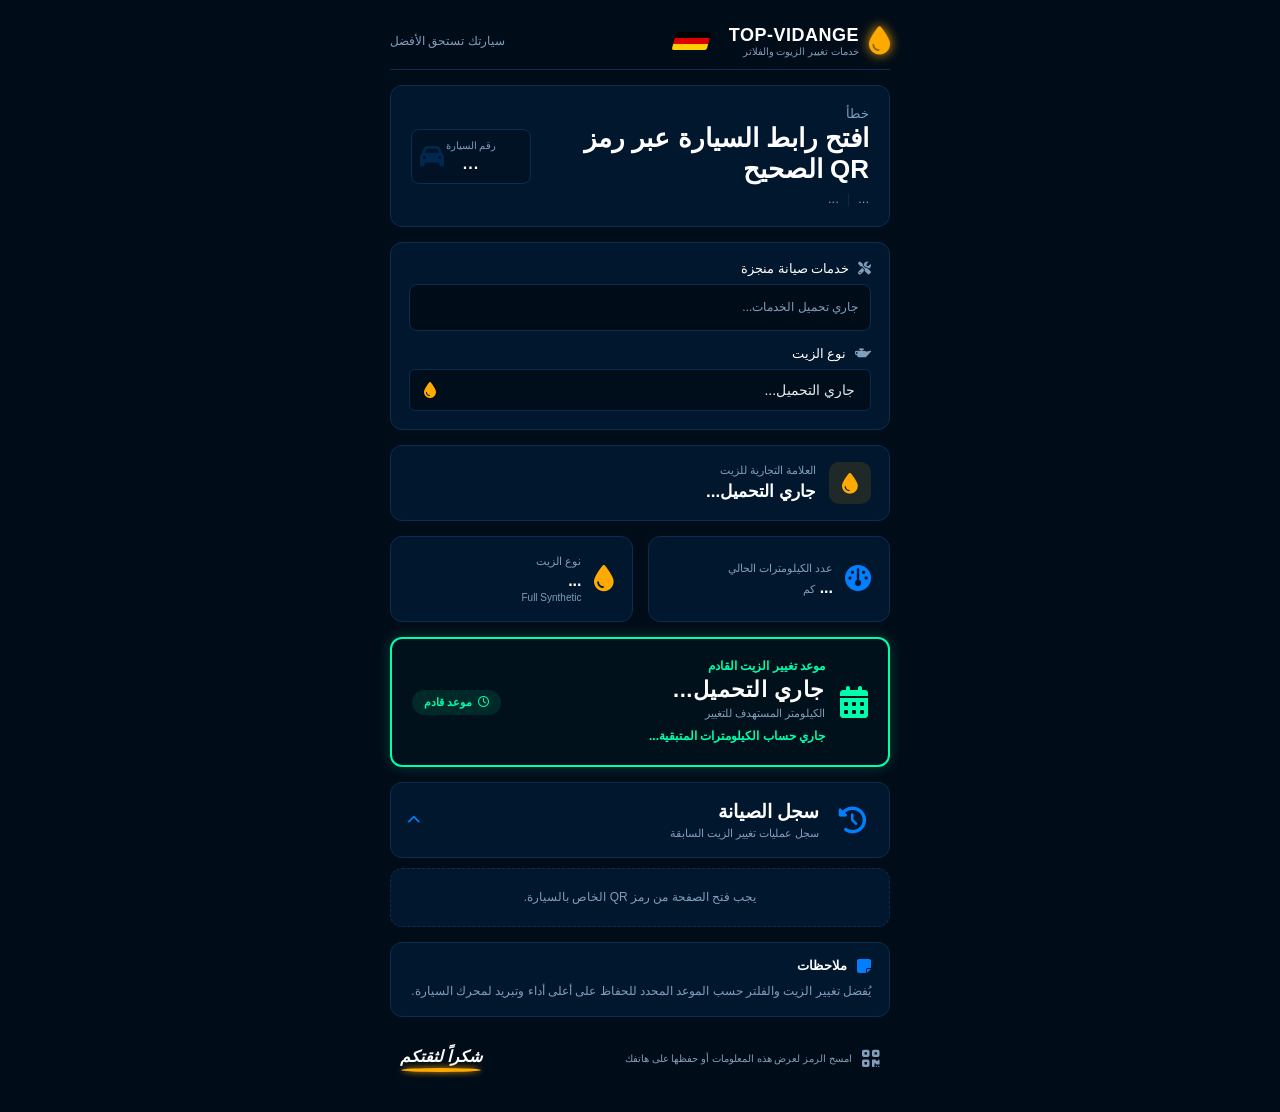
<file: customer.html>
<!DOCTYPE html>
<html lang="ar" dir="rtl">

<!-- الجزء 01: إعداد الصفحة وربط ملفات التصميم -->
<head>

    <meta charset="UTF-8">
    <meta name="viewport" content="width=device-width, initial-scale=1.0">

    <title>TOP-VIDANGE - حالة صيانة سيارتك</title>

    <link rel="stylesheet" href="customer-style.css">

    <link rel="stylesheet"
          href="https://cdnjs.cloudflare.com/ajax/libs/font-awesome/6.5.2/css/all.min.css">

</head>


<body>

    <!-- الجزء 02: رأس الصفحة وشعار TOP-VIDANGE -->
    <header class="client-header">

        <div class="header-brand">

            <i class="fa-solid fa-droplet client-drop-icon"></i>

            <div class="brand-titles">

                <h1>TOP-VIDANGE</h1>

                <p>خدمات تغيير الزيوت والفلاتر</p>

            </div>

            <div class="germany-skew-badge"></div>

        </div>

        <div class="header-slogan">
            سيارتك تستحق الأفضل
        </div>

    </header>


    <main class="client-container">


        <!-- الجزء 03: بطاقة تعريف السيارة ورقمها -->
        <section class="car-profile-card">

            <div class="car-meta-info">

                <span class="brand-label" id="car-brand">
                    جاري التحميل...
                </span>

                <h2 class="model-title" id="car-model">
                    ...
                </h2>

                <div class="spec-row">

                    <span id="car-year">
                        ...
                    </span>

                    <span class="divider">|</span>

                    <span id="car-engine">
                        ...
                    </span>

                </div>

            </div>


            <div class="plate-number-box">

                <span class="plate-label">
                    رقم السيارة
                </span>

                <div class="plate-digits" id="car-id">
                    ...
                </div>

                <i class="fa-solid fa-car plate-icon"></i>

            </div>

        </section>


        <!-- الجزء 04: خدمات الصيانة المنجزة ونوع الزيت -->
        <section class="specs-selection-card">


            <div class="client-input-group">

                <label>
                    <i class="fa-solid fa-screwdriver-wrench"></i>
                    خدمات صيانة منجزة
                </label>

                <div class="client-services-list" id="client-filter-view" aria-live="polite">
                    <p class="client-services-empty">جاري تحميل الخدمات...</p>
                </div>

            </div>


            <div class="client-input-group">

                <label>
                    <i class="fa-solid fa-oil-can"></i>
                    نوع الزيت
                </label>

                <div class="client-select-wrapper">

                    <select id="client-oil-view" disabled>

                        <option id="oil-value">
                            جاري التحميل...
                        </option>

                    </select>

                    <i class="fa-solid fa-droplet client-drop-inside"></i>

                </div>

            </div>

        </section>

        <!-- الجزء 05: العلامة التجارية للزيت الحالي -->
        <section class="oil-brand-card">
            <div class="oil-brand-icon">
                <i class="fa-solid fa-droplet"></i>
            </div>
            <div class="oil-brand-info">
                <p class="oil-brand-label">العلامة التجارية للزيت</p>
                <h3 id="car-oil-brand">جاري التحميل...</h3>
            </div>
        </section>


        <!-- الجزء 06: الكيلومترات الحالية ونوع الزيت -->
        <section class="quick-status-grid">


            <div class="status-square-card">

                <i class="fa-solid fa-gauge status-card-icon"></i>

                <div class="status-card-data">

                    <p class="status-title">
                        عدد الكيلومترات الحالي
                    </p>

                    <h3 class="status-value">

                        <span id="car-mileage">
                            ...
                        </span>

                        <span class="unit">
                            كم
                        </span>

                    </h3>

                </div>

            </div>


            <div class="status-square-card">

                <i class="fa-solid fa-droplet status-card-icon oil-yellow-icon"></i>

                <div class="status-card-data">

                    <p class="status-title">
                        نوع الزيت
                    </p>

                    <h3 class="status-value" id="car-oil">
                        ...
                    </h3>

                    <p class="status-subtext">
                        Full Synthetic
                    </p>

                </div>

            </div>

        </section>


        <!-- الجزء 07: موعد تغيير الزيت القادم -->
        <section class="next-visit-neon-card">

            <div class="neon-card-header">

                <i class="fa-solid fa-calendar-days neon-calendar-icon"></i>

                <div class="neon-title-area">

                    <h4>
                        موعد تغيير الزيت القادم
                    </h4>

                    <h2 class="neon-date-value" id="next-service-date">
                        جاري التحميل...
                    </h2>

                    <p class="neon-countdown-text" id="service-status">
                        الكيلومتر المستهدف للتغيير
                    </p>

                    <p class="remaining-km-text" id="remaining-km">
                        جاري حساب الكيلومترات المتبقية...
                    </p>

                </div>

            </div>


            <div class="neon-badge-status">

                <i class="fa-regular fa-clock"></i>

                <span id="service-badge">
                    موعد قادم
                </span>

            </div>

        </section>



        <!-- الجزء 08: سجل الصيانة التاريخي؛ تفاصيل كل عملية تفتح بالضغط -->
        <section class="maintenance-history-section" aria-labelledby="history-title">
            <button class="history-section-toggle" id="history-section-toggle" type="button" aria-expanded="true" aria-controls="maintenance-history-list">
                <span class="history-heading-icon"><i class="fa-solid fa-clock-rotate-left" aria-hidden="true"></i></span>
                <span class="history-heading-text">
                    <strong id="history-title">سجل الصيانة</strong>
                    <small id="history-count">سجل عمليات تغيير الزيت السابقة</small>
                </span>
                <i class="fa-solid fa-chevron-up history-section-chevron" id="history-section-chevron" aria-hidden="true"></i>
            </button>
            <div class="maintenance-history-list" id="maintenance-history-list">
                <p class="history-state-message" id="history-state-message">جارٍ تحميل سجل الصيانة...</p>
            </div>
        </section>

        <!-- الجزء 09: الملاحظات والتذييل -->
        <section class="client-notes-card">

            <div class="notes-card-title">

                <i class="fa-solid fa-note-sticky notes-icon"></i>

                <h4>
                    ملاحظات
                </h4>

            </div>

            <p class="notes-content-text" id="car-notes">

                يُفضل تغيير الزيت والفلتر حسب الموعد المحدد للحفاظ
                على أعلى أداء وتبريد لمحرك السيارة.

            </p>

        </section>


        <footer class="client-footer-area">

            <div class="footer-scan-hint">

                <i class="fa-solid fa-qrcode footer-qr-icon"></i>

                <p>
                    امسح الرمز لعرض هذه المعلومات أو حفظها على هاتفك
                </p>

            </div>


            <div class="thank-you-badge">

                <span class="thank-text">
                    شكراً لثقتكم
                </span>

                <div class="yellow-underline-curve"></div>

            </div>

        </footer>


    </main>


    <!-- الجزء 10: جلب البيانات والتفاعل وحساب الكيلومترات -->
    <script>

        const APPS_SCRIPT_URL =
            "https://script.google.com/macros/s/AKfycbz4qV9dMOMCVZLwYsiesjsls94PxlJrNQxdwTmZxfJ-r6L-LUHDA7gqEbwDxgqVyBxhjw/exec";


        const urlParams =
            new URLSearchParams(window.location.search);

        const accessToken = urlParams.get("token") || "";
        let carId = urlParams.get("id") || "";


        const brandElement =
            document.getElementById("car-brand");

        const modelElement =
            document.getElementById("car-model");

        const yearElement =
            document.getElementById("car-year");

        const engineElement =
            document.getElementById("car-engine");

        const idElement =
            document.getElementById("car-id");

        const mileageElement =
            document.getElementById("car-mileage");

        const oilElement =
            document.getElementById("car-oil");

        const oilSelectElement =
            document.getElementById("oil-value");

        const filterSelectElement =
            document.getElementById("client-filter-view");

        const nextServiceElement =
            document.getElementById("next-service-date");

        const serviceStatusElement =
            document.getElementById("service-status");

        const serviceBadgeElement =
            document.getElementById("service-badge");

        const notesElement =
            document.getElementById("car-notes");

        const oilBrandElement =
            document.getElementById("car-oil-brand");

        const remainingKmElement =
            document.getElementById("remaining-km");

        // عناصر سجل الصيانة التاريخي
        const historySectionToggle = document.getElementById("history-section-toggle");
        const historySectionChevron = document.getElementById("history-section-chevron");
        const historyListElement = document.getElementById("maintenance-history-list");
        const historyStateElement = document.getElementById("history-state-message");
        const historyCountElement = document.getElementById("history-count");


        if (!accessToken) {
            brandElement.textContent = "خطأ";
            modelElement.textContent = "افتح رابط السيارة عبر رمز QR الصحيح";
            showHistoryMessage("يجب فتح الصفحة من رمز QR الخاص بالسيارة.");
        } else {
            loadCarData();
            loadMaintenanceHistory();
        }


        async function loadCarData() {

            try {

                const response = await fetch(
                    APPS_SCRIPT_URL + "?action=car&token=" + encodeURIComponent(accessToken)
                );
                const payload = await response.json();
                if (!payload.success || !payload.car) throw new Error(payload.message || "CAR_NOT_FOUND");
                const source = payload.car;
                carId = String(source.id || carId || "");
                const carData = {
                    ID: source.id, BRAND: source.brand, MODEL: source.model, YEAR: source.year,
                    ENGINE: source.engine, MILEAGE: source.mileage, OIL: source.oil,
                    OIL_BRAND: source.oil_brand, FILTERS: source.filters,
                    NEXT_KM: source.next_km, NEXT_SERVICE: source.next_service,
                    NOTES: source.notes, MAINTENANCE_DATE: source.maintenance_date
                };

                brandElement.textContent =
                    carData["BRAND"] || "---";


                modelElement.textContent =
                    carData["MODEL"] || "---";


                yearElement.textContent =
                    carData["YEAR"] || "---";


                engineElement.textContent =
                    carData["ENGINE"] || "---";


                idElement.textContent =
                    carData["ID"] || carId;


                mileageElement.textContent =
                    formatMileage(
                        carData["MILEAGE"]
                    );


                oilElement.textContent =
                    carData["OIL"] || "---";

                oilBrandElement.textContent =
                    carData["OIL_BRAND"] || "لم تُسجّل العلامة التجارية";

                updateRemainingKm(
                    carData["MILEAGE"],
                    carData["NEXT_KM"]
                );

                oilSelectElement.textContent =
                    carData["OIL"] || "---";


                renderServiceItems(filterSelectElement, carData["FILTERS"], "لم تُسجّل خدمات صيانة");


                const targetKmText = String(carData["NEXT_KM"] || "").replace(/,/g, "").trim();
                const targetKm = Number(targetKmText);

                if (targetKmText && Number.isFinite(targetKm) && targetKm > 0) {
                    nextServiceElement.textContent =
                        formatMileage(targetKm) + " كم";

                    serviceStatusElement.textContent =
                        "الكيلومتر المستهدف للتغيير";

                    serviceBadgeElement.textContent =
                        "هدف الكيلومترات";
                } else {
                    nextServiceElement.textContent =
                        "غير محدد";

                    serviceStatusElement.textContent =
                        "لم يتم تحديد كيلومتر التغيير";

                    serviceBadgeElement.textContent =
                        "غير محدد";
                }


                if (carData["NOTES"]) {

                    notesElement.textContent =
                        carData["NOTES"];

                }


            } catch (error) {

                console.error(
                    "Error loading car:",
                    error
                );


                brandElement.textContent =
                    "تعذر تحميل البيانات";


                modelElement.textContent =
                    "حاول تحديث الصفحة";

            }

        }


        // فتح وإغلاق قسم سجل الصيانة بالكامل
        historySectionToggle.addEventListener("click", () => {
            const isExpanded = historySectionToggle.getAttribute("aria-expanded") === "true";
            historySectionToggle.setAttribute("aria-expanded", String(!isExpanded));
            historyListElement.hidden = isExpanded;
            historySectionChevron.classList.toggle("is-collapsed", isExpanded);
        });

        // الجزء 10A: تحميل سجل الصيانة من Apps Script.
        // يتطلب هذا الجزء تحديث Apps Script لاحقًا لإرجاع JSON عند استخدام ?history=1&id=...
        async function loadMaintenanceHistory() {
            if (!accessToken) {
                showHistoryMessage("رابط QR غير صالح.");
                return;
            }

            try {
                const historyUrl = APPS_SCRIPT_URL + "?action=history&token=" + encodeURIComponent(accessToken) + "&_=" + Date.now();
                const response = await fetch(historyUrl, { cache: "no-store" });
                if (!response.ok) throw new Error("HTTP " + response.status);

                const responseText = await response.text();
                let payload;
                try {
                    payload = JSON.parse(responseText);
                } catch (parseError) {
                    throw new Error("الواجهة البرمجية لا تُرجع سجلًا تاريخيًا بصيغة JSON بعد.");
                }

                if (payload.success === false) {
                    throw new Error(payload.message || "تعذّر تحميل سجل الصيانة");
                }
                const records = Array.isArray(payload)
                    ? payload
                    : (payload.records || payload.history || payload.data || []);

                if (!Array.isArray(records) || records.length === 0) {
                    historyCountElement.textContent = "لا توجد عمليات صيانة مسجلة بعد";
                    showHistoryMessage("لا يوجد سجل صيانة محفوظ لهذه السيارة حتى الآن.");
                    return;
                }

                historyCountElement.textContent = records.length + " عملية صيانة";
                renderMaintenanceHistory(records);
            } catch (error) {
                console.warn("Maintenance history is not available yet:", error);
                historyCountElement.textContent = "سجل الصيانة";
                showHistoryMessage("سيظهر السجل هنا بعد ربط سجل الصيانة التاريخي في Google Sheets.");
            }
        }

        function showHistoryMessage(message) {
            historyListElement.innerHTML = "";
            const paragraph = document.createElement("p");
            paragraph.className = "history-state-message";
            paragraph.textContent = message;
            historyListElement.appendChild(paragraph);
        }

        // بناء البطاقات باستخدام textContent لتجنب تفسير بيانات السجل كـ HTML
        function renderMaintenanceHistory(records) {
            historyListElement.innerHTML = "";

            records.forEach((record, index) => {
                const date = record.date || record.DATE || record.MAINTENANCE_DATE || record.maintenance_date || "تاريخ غير محدد";
                const mileage = record.mileage || record.MILEAGE || record.km || record.KM || "غير محدد";
                const oil = record.oil || record.OIL || "غير مسجل";
                const oilBrand = record.oil_brand || record.OIL_BRAND || record.brand || "غير مسجل";
                const filters = record.filters || record.FILTERS || "لم تسجل الفلاتر";
                const notes = record.notes || record.NOTES || "لا توجد ملاحظات";

                const card = document.createElement("article");
                card.className = "history-record";
                if (index === 0) card.classList.add("is-latest");

                const button = document.createElement("button");
                button.type = "button";
                button.className = "history-record-toggle";
                button.setAttribute("aria-expanded", "false");

                const dateIcon = document.createElement("i");
                dateIcon.className = "fa-regular fa-calendar-days history-date-icon";
                dateIcon.setAttribute("aria-hidden", "true");

                const summary = document.createElement("span");
                summary.className = "history-record-summary";
                const dateText = document.createElement("strong");
                dateText.textContent = date;
                const mileageText = document.createElement("small");
                mileageText.textContent = formatMileage(mileage) + " كم";
                summary.append(dateText, mileageText);

                const oilText = document.createElement("span");
                oilText.className = "history-record-oil";
                oilText.textContent = oil;

                const chevron = document.createElement("i");
                chevron.className = "fa-solid fa-chevron-down history-record-chevron";
                chevron.setAttribute("aria-hidden", "true");
                button.append(dateIcon, summary, oilText, chevron);

                const details = document.createElement("div");
                details.className = "history-record-details";
                details.hidden = true;
                addHistoryDetail(details, "نوع الزيت", oil, "fa-solid fa-droplet");
                addHistoryDetail(details, "العلامة التجارية", oilBrand, "fa-solid fa-oil-can");
                addHistoryServicesDetail(details, "خدمات صيانة منجزة", filters, "fa-solid fa-screwdriver-wrench");
                addHistoryDetail(details, "الكيلومترات وقت الصيانة", formatMileage(mileage) + " كم", "fa-solid fa-gauge-high");
                addHistoryDetail(details, "ملاحظات", notes, "fa-solid fa-note-sticky");

                button.addEventListener("click", () => {
                    const expanded = button.getAttribute("aria-expanded") === "true";
                    button.setAttribute("aria-expanded", String(!expanded));
                    details.hidden = expanded;
                    card.classList.toggle("is-expanded", !expanded);
                    chevron.classList.toggle("is-open", !expanded);
                });

                card.append(button, details);
                historyListElement.appendChild(card);
            });
        }

        // عرض الخدمات كسطور بسيطة وواضحة بدل نص طويل متداخل.
        function splitServiceItems(value) {
            if (Array.isArray(value)) return value.map(item => String(item).trim()).filter(Boolean);
            return String(value || "").split(/[,،\n;；]+/).map(item => item.trim()).filter(Boolean);
        }

        function renderServiceItems(container, value, emptyText) {
            container.replaceChildren();
            const services = splitServiceItems(value);
            if (!services.length) {
                const empty = document.createElement("p");
                empty.className = "client-services-empty";
                empty.textContent = emptyText;
                container.appendChild(empty);
                return;
            }
            services.forEach(service => {
                const item = document.createElement("div");
                item.className = "client-service-item";
                const mark = document.createElement("i");
                mark.className = "fa-solid fa-check";
                mark.setAttribute("aria-hidden", "true");
                const text = document.createElement("span");
                text.textContent = service;
                item.append(mark, text);
                container.appendChild(item);
            });
        }

        function addHistoryServicesDetail(container, label, value, iconClass) {
            const row = document.createElement("div");
            row.className = "history-detail-row history-services-row";
            const icon = document.createElement("i");
            icon.className = iconClass + " history-detail-icon";
            icon.setAttribute("aria-hidden", "true");
            const textWrap = document.createElement("div");
            textWrap.className = "history-detail-copy history-services-copy";
            const title = document.createElement("span");
            title.className = "history-detail-label";
            title.textContent = label;
            const list = document.createElement("div");
            list.className = "history-service-lines";
            const services = splitServiceItems(value);
            if (services.length) {
                services.forEach(service => {
                    const item = document.createElement("div");
                    item.className = "history-service-line";
                    const mark = document.createElement("i");
                    mark.className = "fa-solid fa-check";
                    mark.setAttribute("aria-hidden", "true");
                    const text = document.createElement("span");
                    text.textContent = service;
                    item.append(mark, text);
                    list.appendChild(item);
                });
            } else {
                const empty = document.createElement("strong");
                empty.className = "history-detail-value";
                empty.textContent = "لم تُسجّل خدمات صيانة";
                list.appendChild(empty);
            }
            textWrap.append(title, list);
            row.append(icon, textWrap);
            container.appendChild(row);
        }

        function addHistoryDetail(container, label, value, iconClass) {
            const row = document.createElement("div");
            row.className = "history-detail-row";
            const icon = document.createElement("i");
            icon.className = iconClass + " history-detail-icon";
            icon.setAttribute("aria-hidden", "true");
            const textWrap = document.createElement("div");
            textWrap.className = "history-detail-copy";
            const title = document.createElement("span");
            title.className = "history-detail-label";
            title.textContent = label;
            const valueText = document.createElement("strong");
            valueText.className = "history-detail-value";
            valueText.textContent = value || "غير مسجل";
            textWrap.append(title, valueText);
            row.append(icon, textWrap);
            container.appendChild(row);
        }

        function formatMileage(value) {

            if (!value) {
                return "---";
            }


            const number =
                Number(
                    String(value)
                        .replace(/,/g, "")
                );


            if (Number.isNaN(number)) {
                return value;
            }


            return number.toLocaleString("en-US");

        }


        function updateRemainingKm(currentMileageText, nextKmText) {
            const currentText = String(currentMileageText || "").replace(/,/g, "").trim();
            const targetText = String(nextKmText || "").replace(/,/g, "").trim();
            const currentMileage = Number(currentText);
            const targetKm = Number(targetText);

            if (
                !currentText ||
                !targetText ||
                !Number.isFinite(currentMileage) ||
                !Number.isFinite(targetKm) ||
                currentMileage < 0 ||
                targetKm <= 0
            ) {
                remainingKmElement.textContent =
                    "لا يمكن حساب المتبقي: تحقق من العداد والكيلومتر المستهدف";
                return;
            }

            const remaining = targetKm - currentMileage;

            if (remaining > 0) {
                remainingKmElement.textContent =
                    "باقي " + remaining.toLocaleString("en-US") +
                    " كم حتى موعد التغيير";
            } else if (remaining === 0) {
                remainingKmElement.textContent =
                    "حان موعد تغيير الزيت الآن";
            } else {
                remainingKmElement.textContent =
                    "تجاوزت موعد التغيير بـ " +
                    Math.abs(remaining).toLocaleString("en-US") + " كم";
            }
        }


        function updateServiceStatus(dateText) {

            const serviceDate =
                new Date(dateText);


            if (Number.isNaN(serviceDate.getTime())) {

                nextServiceElement.textContent =
                    "غير محدد";

                serviceStatusElement.textContent =
                    "موعد الصيانة";

                serviceBadgeElement.textContent =
                    "موعد قادم";

                return;

            }


            const today =
                new Date();


            today.setHours(
                0,
                0,
                0,
                0
            );


            serviceDate.setHours(
                0,
                0,
                0,
                0
            );


            const difference =
                serviceDate - today;


            const days =
                Math.round(
                    difference /
                    (1000 * 60 * 60 * 24)
                );


            // ==========================================
            // تنسيق التاريخ بالعربية
            // ==========================================

            const formattedDate =
                serviceDate.toLocaleDateString(
                    "ar-DZ",
                    {
                        day: "numeric",
                        month: "long",
                        year: "numeric"
                    }
                );


            nextServiceElement.textContent =
                formattedDate;


            if (days < 0) {

                serviceStatusElement.textContent =
                    "موعد الصيانة مرّ";

                serviceBadgeElement.textContent =
                    "متأخر";

            } else if (days === 0) {

                serviceStatusElement.textContent =
                    "اليوم هو موعد الصيانة";

                serviceBadgeElement.textContent =
                    "اليوم";

            } else if (days === 1) {

                serviceStatusElement.textContent =
                    "موعد الصيانة غداً";

                serviceBadgeElement.textContent =
                    "غداً";

            } else {

                serviceStatusElement.textContent =
                    "متبقي " +
                    days +
                    " يوم";

                serviceBadgeElement.textContent =
                    "موعد قادم";

            }

        }

    </script>


</body>

</html>
</file>
<file: customer-style.css>
/* =====================================================
   TOP-VIDANGE — customer-style.css
   الجزء 01: المتغيرات والتصفير العام
   ===================================================== */
* {
    margin:0;
    padding:0;
    box-sizing:border-box;
    font-family:'Segoe UI',Tahoma,Geneva,Verdana,sans-serif;
}

:root {
    --client-bg:#000c18;
    --client-card-bg:#00172d;
    --client-accent:#007fff;
    --client-neon-green:#00ffaa;
    --client-neon-glow:rgba(0,255,170,.2);
    --client-text-light:#fff;
    --client-text-muted:#819ebb;
    --client-border:#092e52;
}

body {
    background:var(--client-bg);
    color:var(--client-text-light);
    padding:15px 10px 40px;
    direction:rtl;
    min-height:100vh;
}

/* الجزء 02: الحاوية والهيدر */
.client-container {
    max-width:500px;
    margin:0 auto;
    display:flex;
    flex-direction:column;
    gap:15px;
}

.client-header {
    max-width:500px;
    margin:10px auto 15px;
    display:flex;
    justify-content:space-between;
    align-items:center;
    border-bottom:1px solid var(--client-border);
    padding-bottom:12px;
    gap:10px;
}

.header-brand {
    display:flex;
    align-items:center;
    gap:10px;
    position:relative;
}

.client-drop-icon {
    font-size:28px;
    color:#ffaa00;
    filter:drop-shadow(0 0 6px #ffaa00);
}

.brand-titles h1 {
    font-size:18px;
    font-weight:800;
    letter-spacing:.5px;
}

.brand-titles p {
    font-size:10px;
    color:var(--client-text-muted);
}

.germany-skew-badge {
    width:35px;
    height:18px;
    background:linear-gradient(to bottom,#000 33.3%,#dd0000 33.3%,#dd0000 66.6%,#ffce00 66.6%);
    border-radius:2px;
    transform:skewX(-15deg);
    margin-right:10px;
}

.header-slogan {
    font-size:12px;
    color:var(--client-text-muted);
    font-weight:500;
}

/* الجزء 03: بطاقة السيارة وID */
.car-profile-card {
    background:var(--client-card-bg);
    border:1px solid var(--client-border);
    border-radius:12px;
    padding:20px;
    display:flex;
    justify-content:space-between;
    align-items:center;
    gap:14px;
}

.car-meta-info {
    display:flex;
    flex-direction:column;
    min-width:0;
}

.brand-label {
    font-size:13px;
    color:var(--client-text-muted);
}

.model-title {
    font-size:26px;
    font-weight:bold;
    margin:2px 0 6px;
    overflow-wrap:anywhere;
}

.spec-row {
    display:flex;
    gap:8px;
    font-size:13px;
    color:var(--client-text-muted);
    flex-wrap:wrap;
}

.spec-row .divider {
    color:var(--client-border);
}

.plate-number-box {
    border:1px solid var(--client-border);
    background:rgba(0,0,0,.2);
    border-radius:8px;
    padding:10px 15px;
    display:flex;
    flex-direction:column;
    align-items:center;
    position:relative;
    min-width:120px;
}

.plate-label {
    font-size:10px;
    color:var(--client-text-muted);
    margin-bottom:4px;
}

.plate-digits {
    font-size:16px;
    font-weight:bold;
    letter-spacing:1px;
    overflow-wrap:anywhere;
}

.plate-icon {
    position:absolute;
    left:8px;
    top:50%;
    transform:translateY(-50%);
    font-size:24px;
    color:rgba(0,127,255,.2);
}

/* الجزء 04: حقول نوع الزيت والفلاتر */
.specs-selection-card {
    background:var(--client-card-bg);
    border:1px solid var(--client-border);
    border-radius:12px;
    padding:18px;
    display:flex;
    flex-direction:column;
    gap:15px;
}

.client-input-group {
    display:flex;
    flex-direction:column;
    gap:8px;
}

.client-input-group label {
    font-size:13px;
    color:var(--client-text-light);
    font-weight:500;
}

.client-input-group label i {
    color:var(--client-text-muted);
    margin-left:5px;
}

.client-select-wrapper {
    position:relative;
    width:100%;
}

.client-select-wrapper select {
    width:100%;
    background:var(--client-bg);
    border:1px solid var(--client-border);
    border-radius:6px;
    color:var(--client-text-light);
    padding:12px 15px;
    font-size:14px;
    outline:none;
    appearance:none;
    -webkit-appearance:none;
    cursor:default;
    opacity:.9;
}

.client-select-arrow {
    position:absolute;
    left:15px;
    top:50%;
    transform:translateY(-50%);
    color:var(--client-text-muted);
    pointer-events:none;
    font-size:12px;
}

.client-drop-inside {
    position:absolute;
    left:15px;
    top:50%;
    transform:translateY(-50%);
    color:#ffaa00;
    font-size:16px;
}

/* الجزء 05: بطاقة العلامة التجارية للزيت */
.oil-brand-card {
    background:var(--client-card-bg);
    border:1px solid var(--client-border);
    border-radius:12px;
    padding:16px 18px;
    display:flex;
    align-items:center;
    gap:13px;
}

.oil-brand-icon {
    width:42px;
    height:42px;
    flex:0 0 42px;
    display:flex;
    align-items:center;
    justify-content:center;
    border-radius:10px;
    background:rgba(255,170,0,.12);
    color:#ffaa00;
    font-size:21px;
}

.oil-brand-info {
    min-width:0;
}

.oil-brand-label {
    color:var(--client-text-muted);
    font-size:11px;
    margin-bottom:4px;
}

.oil-brand-info h3 {
    color:var(--client-text-light);
    font-size:17px;
    font-weight:800;
    overflow-wrap:anywhere;
}

/* الجزء 06: شبكة الكيلومترات ونوع الزيت */
.quick-status-grid {
    display:grid;
    grid-template-columns:1fr 1fr;
    gap:15px;
}

.status-square-card {
    background:var(--client-card-bg);
    border:1px solid var(--client-border);
    border-radius:12px;
    padding:18px;
    display:flex;
    align-items:center;
    gap:12px;
    position:relative;
    overflow:hidden;
}

.status-card-icon {
    font-size:26px;
    color:var(--client-accent);
}

.oil-yellow-icon {
    color:#ffaa00;
}

.status-card-data {
    display:flex;
    flex-direction:column;
    min-width:0;
}

.status-title {
    font-size:11px;
    color:var(--client-text-muted);
    margin-bottom:4px;
}

.status-value {
    font-size:16px;
    font-weight:bold;
    overflow-wrap:anywhere;
}

.status-value .unit {
    font-size:11px;
    color:var(--client-text-muted);
    font-weight:normal;
}

.status-subtext {
    font-size:10px;
    color:var(--client-text-muted);
    margin-top:2px;
}

/* الجزء 07: موعد تغيير الزيت القادم */
.next-visit-neon-card {
    background:rgba(0,255,170,.02);
    border:2px solid var(--client-neon-green);
    border-radius:12px;
    padding:20px;
    display:flex;
    justify-content:space-between;
    align-items:center;
    gap:12px;
    box-shadow:0 0 15px var(--client-neon-glow);
}

.neon-card-header {
    display:flex;
    align-items:center;
    gap:15px;
    min-width:0;
}

.neon-calendar-icon {
    font-size:32px;
    color:var(--client-neon-green);
}

.neon-title-area h4 {
    font-size:12px;
    color:var(--client-neon-green);
    font-weight:600;
}

.neon-date-value {
    font-size:22px;
    font-weight:800;
    margin:4px 0;
    letter-spacing:.5px;
}

.neon-countdown-text {
    font-size:11px;
    color:var(--client-text-muted);
}

.neon-badge-status {
    background:rgba(0,255,170,.1);
    color:var(--client-neon-green);
    padding:6px 12px;
    border-radius:20px;
    font-size:11px;
    font-weight:bold;
    display:flex;
    align-items:center;
    gap:6px;
    flex-shrink:0;
}

.remaining-km-text {
    color:var(--client-neon-green);
    font-size:12px;
    font-weight:700;
    margin-top:7px;
    line-height:1.5;
}

/* الجزء 08: سجل الصيانة التاريخي والبطاقات القابلة للفتح */
.maintenance-history-section {
    background:transparent;
    display:flex;
    flex-direction:column;
    gap:10px;
    width:100%;
    min-width:0;
}

.history-section-toggle {
    width:100%;
    display:flex;
    align-items:center;
    gap:12px;
    text-align:right;
    padding:16px;
    background:var(--client-card-bg);
    border:1px solid var(--client-border);
    border-radius:12px;
    color:var(--client-text-light);
    cursor:pointer;
}

.history-heading-icon {
    width:42px;
    height:42px;
    display:grid;
    place-items:center;
    flex:0 0 42px;
    color:var(--client-accent);
    font-size:27px;
}

.history-heading-text {
    display:flex;
    flex:1;
    min-width:0;
    flex-direction:column;
    gap:4px;
}

.history-heading-text strong {
    font-size:19px;
}

.history-heading-text small {
    font-size:11px;
    color:var(--client-text-muted);
}

.history-section-chevron {
    color:var(--client-accent);
    transition:transform .15s ease;
}

.history-section-chevron.is-collapsed {
    transform:rotate(180deg);
}

.maintenance-history-list {
    display:flex;
    flex-direction:column;
    gap:10px;
    position:relative;
    padding-right:0;
}

.maintenance-history-list[hidden] {
    display:none;
}

.history-state-message {
    padding:18px 14px;
    text-align:center;
    line-height:1.7;
    color:var(--client-text-muted);
    background:var(--client-card-bg);
    border:1px dashed var(--client-border);
    border-radius:12px;
    font-size:12px;
}

.history-record {
    background:var(--client-card-bg);
    border:1px solid var(--client-border);
    border-radius:13px;
    overflow:hidden;
    min-width:0;
}

.history-record.is-expanded,.history-record.is-latest {
    border-color:var(--client-neon-green);
    box-shadow:0 0 12px var(--client-neon-glow);
}

.history-record-toggle {
    width:100%;
    display:flex;
    align-items:center;
    gap:10px;
    padding:14px 12px;
    background:transparent;
    border:0;
    color:var(--client-text-light);
    text-align:right;
    cursor:pointer;
    min-width:0;
}

.history-date-icon {
    font-size:22px;
    color:var(--client-accent);
    flex:0 0 auto;
}

.history-record-summary {
    display:flex;
    flex-direction:column;
    gap:4px;
    flex:1;
    min-width:0;
}

.history-record-summary strong {
    font-size:14px;
    font-variant-numeric:tabular-nums;
}

.history-record-summary small {
    font-size:12px;
    color:var(--client-text-muted);
}

.history-record-oil {
    font-size:12px;
    font-weight:700;
    color:var(--client-text-light);
    max-width:28%;
    overflow-wrap:anywhere;
}

.history-record-chevron {
    color:var(--client-accent);
    padding:0 4px;
    transition:transform .15s ease;
}

.history-record-chevron.is-open {
    transform:rotate(180deg);
}

.history-record-details {
    margin:0 10px 10px;
    padding:12px;
    background:rgba(0,0,0,.14);
    border:1px solid var(--client-border);
    border-radius:10px;
}

.history-record-details[hidden] {
    display:none;
}

.history-detail-row {
    display:flex;
    align-items:flex-start;
    gap:12px;
    padding:10px 2px;
    border-bottom:1px solid rgba(9,46,82,.9);
}

.history-detail-row:last-child {
    border-bottom:0;
}

.history-detail-icon {
    width:25px;
    flex:0 0 25px;
    text-align:center;
    font-size:18px;
    color:var(--client-accent);
    margin-top:2px;
}

.history-detail-copy {
    display:flex;
    flex-direction:column;
    gap:5px;
    min-width:0;
}

.history-detail-label {
    font-size:11px;
    color:var(--client-text-muted);
}

.history-detail-value {
    font-size:13px;
    font-weight:600;
    line-height:1.6;
    overflow-wrap:anywhere;
    white-space:pre-wrap;
}

/* الجزء 09: الملاحظات والتذييل */
.client-notes-card {
    background:var(--client-card-bg);
    border:1px solid var(--client-border);
    border-radius:12px;
    padding:15px 18px;
}

.notes-card-title {
    display:flex;
    align-items:center;
    gap:10px;
    margin-bottom:8px;
}

.notes-icon {
    color:var(--client-accent);
    font-size:16px;
}

.notes-card-title h4 {
    font-size:13px;
    font-weight:600;
}

.notes-content-text {
    font-size:12px;
    color:var(--client-text-muted);
    line-height:1.6;
    overflow-wrap:anywhere;
}

.client-footer-area {
    margin-top:15px;
    display:flex;
    justify-content:space-between;
    align-items:center;
    padding:0 10px;
    gap:10px;
}

.footer-scan-hint {
    display:flex;
    align-items:center;
    gap:10px;
    max-width:60%;
}

.footer-qr-icon {
    font-size:20px;
    color:var(--client-text-muted);
}

.footer-scan-hint p {
    font-size:10px;
    color:var(--client-text-muted);
    line-height:1.4;
}

.thank-you-badge {
    position:relative;
    display:flex;
    flex-direction:column;
    align-items:center;
}

.thank-text {
    font-size:16px;
    font-weight:bold;
    font-style:italic;
    color:var(--client-text-light);
}

.yellow-underline-curve {
    width:80px;
    height:4px;
    background:#ffaa00;
    border-radius:50%;
    margin-top:2px;
    box-shadow:0 0 6px #ffaa00;
}

/* الجزء 10: ضبط التصميم على الهاتف والشاشات الصغيرة */
@media(max-width:480px) {
    body{padding:12px 10px 30px}.client-header{align-items:flex-start}.header-slogan{font-size:10px;
    text-align:left}.car-profile-card{padding:15px;
    gap:8px}.model-title{font-size:22px}.plate-number-box{min-width:105px;
    padding:9px 10px}.quick-status-grid{gap:10px}.status-square-card{padding:13px 10px;
    gap:8px}.status-card-icon{font-size:22px}.status-value{font-size:14px}.next-visit-neon-card{gap:8px;
    padding:14px}.neon-card-header{gap:9px}.neon-calendar-icon{font-size:25px}.neon-date-value{font-size:18px}.neon-badge-status{padding:5px 8px;
    font-size:10px}.history-section-toggle{padding:13px}.history-heading-text strong{font-size:17px}.history-record-toggle{gap:8px;
    padding:12px 9px}.history-record-oil{font-size:11px;
    max-width:25%}.history-record-details{margin:0 7px 7px;
    padding:9px}.client-footer-area{padding:0 4px};
}

@media(max-width:360px) {
    .client-header{flex-wrap:wrap}.header-slogan{width:100%;
    text-align:right}.car-profile-card{flex-direction:column;
    align-items:stretch}.plate-number-box{align-self:flex-start}.quick-status-grid{grid-template-columns:1fr}.next-visit-neon-card{flex-direction:column;
    align-items:stretch}.neon-badge-status{align-self:flex-start}.history-record-oil{display:none}.footer-scan-hint{max-width:65%};
}

/* تحسين عرض خدمات الصيانة في واجهة الزبون: قائمة نصية خفيفة بلا مربعات متداخلة */
.client-services-list {
    display:flex;
    flex-direction:column;
    width:100%;
    background:var(--client-bg);
    border:1px solid var(--client-border);
    border-radius:8px;
    padding:4px 12px;
    min-width:0;
}
.client-service-item {
    display:flex;
    align-items:flex-start;
    gap:9px;
    padding:9px 0;
    border-bottom:1px solid rgba(9,46,82,.9);
    color:var(--client-text-light);
    font-size:13px;
    line-height:1.55;
    overflow-wrap:anywhere;
}
.client-service-item:last-child { border-bottom:0; }
.client-service-item i, .history-service-line i {
    color:var(--client-accent);
    font-size:11px;
    margin-top:5px;
    flex:0 0 auto;
}
.client-service-item span, .history-service-line span { min-width:0; overflow-wrap:anywhere; }
.client-services-empty {
    padding:9px 0;
    color:var(--client-text-muted);
    font-size:12px;
    line-height:1.6;
}
.history-services-copy { width:100%; }
.history-service-lines { display:flex; flex-direction:column; width:100%; }
.history-service-line {
    display:flex;
    align-items:flex-start;
    gap:9px;
    padding:8px 0;
    border-bottom:1px solid rgba(9,46,82,.9);
    font-size:13px;
    font-weight:600;
    line-height:1.6;
    overflow-wrap:anywhere;
}
.history-service-line:last-child { border-bottom:0; }
.history-services-row { align-items:flex-start; }
@media(max-width:480px) {
    .client-services-list { padding:3px 10px; }
    .client-service-item, .history-service-line { font-size:12px; padding:8px 0; }
}
</file>
